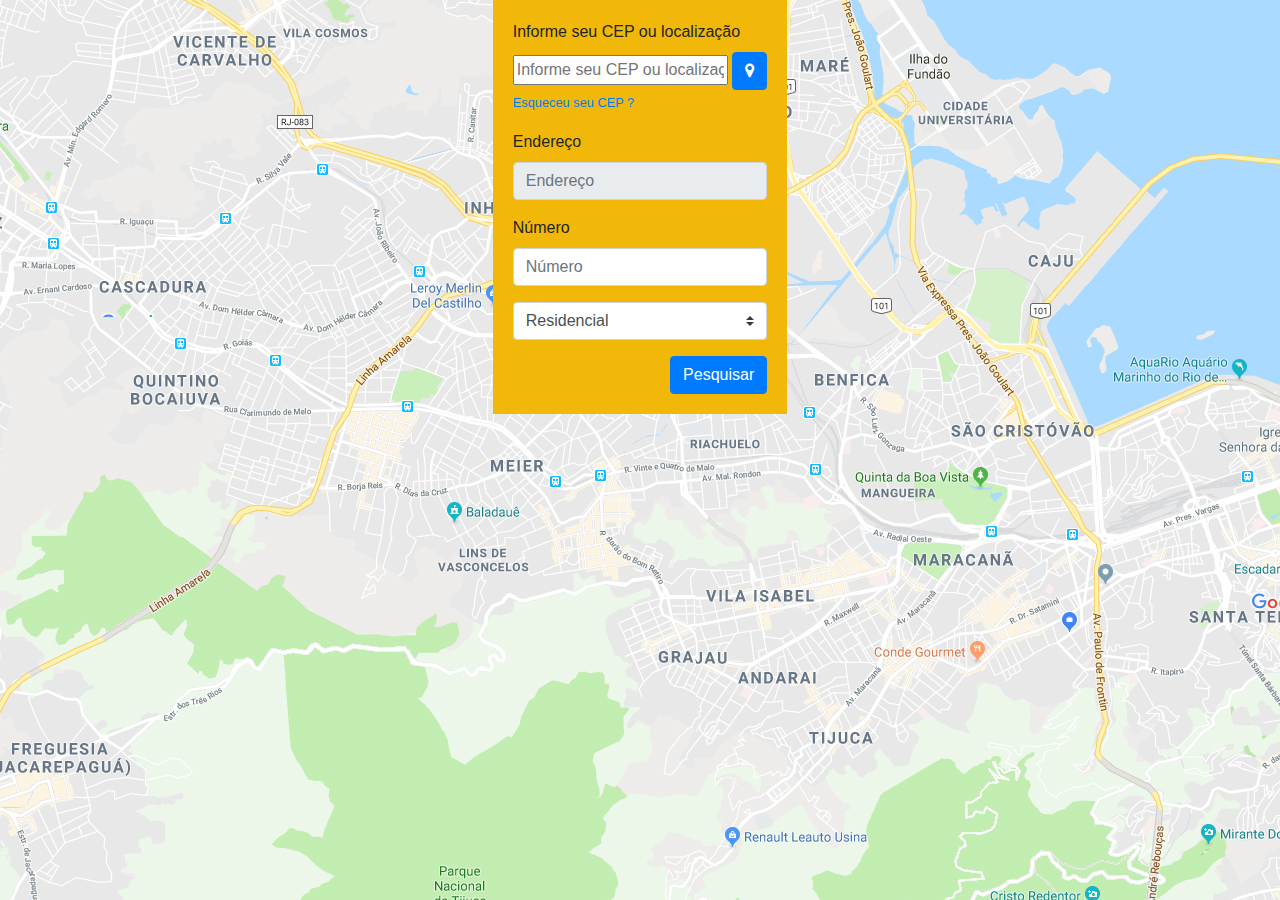
<file: hack_stefanini/index.html>
<!doctype html>
<html lang="pt-br">
  <head>
    <meta charset="utf-8">
    <meta name="viewport" content="width=device-width, initial-scale=1, shrink-to-fit=no">

    <link rel="stylesheet" href="css/bootstrap.min.css">
    <link rel="stylesheet" href="css/estilo.css">
    <link rel="stylesheet" href="css/font-awesome.min.css">

    <title>Home - Jah Internet</title>
  </head>
  <body id="content">

    <div class="container align-self-center">
      <div class="row">

        <form class="form-inicial mx-auto" action="comparar.html" method="GET">
          <label for="inputCepDiv">Informe seu CEP ou localização</label>
          <div class="form-group" id="inputCepDiv">
            <input type="text" id="inputCep" name="cep" placeholder="Informe seu CEP ou localização" />
            <button type="button" class="btn btn-primary" onclick="preencherCep();"><i class="fa fa-map-marker" aria-hidden="true"></i></button>
            <p><small><a href="#" data-toggle="modal" data-target="#exampleModal"> Esqueceu seu CEP ?</a></small> 
          </div>

          <div class="form-group">
            <label for="endereco">Endereço</label>
            <input type="text" class="form-control" id="endereco" name="endereco" placeholder="Endereço" disabled>
          </div>
          <div class="form-group">
            <label for="numero">Número</label>
            <input type="text" class="form-control" id="numero" name="numero" placeholder="Número">
          </div>

          <div class="form-group">
            <select class="custom-select">
              <option value="Residencial">Residencial</option>
              <option value="Empresarial">Empresarial</option>
            </select>
          </div>

          <button type="submit" class="btn btn-primary float-right">Pesquisar</button>
        </form>

      </div>
    </div>

    <!-- Modal -->
    <div class="modal fade" id="exampleModal" tabindex="-1" role="dialog" aria-labelledby="exampleModalLabel" aria-hidden="true">
      <div class="modal-dialog" role="document">
        <div class="modal-content">
          <div class="modal-header">
            <h5 class="modal-title" id="exampleModalLabel">Esqueceu seu CEP ?</h5>
            <button type="button" class="close" data-dismiss="modal" aria-label="Close">
              <span aria-hidden="true">&times;</span>
            </button>
          </div>

          <div class="modal-body">
            <div class="container-fluid">
              <label for="buscaEndereco">Digite seu endereço</label>
              <div class="row" id="buscaEndereco">
                <div class="col">
                  <input type="text" id="buscaEnderecoInput" placeholder="Digite seu endereço" class="form-control"/>
                </div>
                <div class="col">
                  <button type="button" class="btn btn-primary" onclick="buscaEndereco();">Buscar</button>
                </div>
              </div>
            </div>
            </p>

            <div class="container-fluid">
              <div class="form-group">
                <select class="custom-select" id="selectRua" size="4"></select>
              </div>
            </div>
          </div>

          <div class="modal-footer">
            <button type="button" class="btn btn-secondary" data-dismiss="modal">Fechar</button>
            <button type="button" class="btn btn-primary" onclick="adicionarEndereco();" data-dismiss="modal">Achei!</button>
          </div>

        </div>
      </div>
    </div>

    <script src="js/jquery-3.2.1.slim.min.js"></script>
    <script src="https://cdnjs.cloudflare.com/ajax/libs/popper.js/1.12.9/umd/popper.min.js" integrity="sha384-ApNbgh9B+Y1QKtv3Rn7W3mgPxhU9K/ScQsAP7hUibX39j7fakFPskvXusvfa0b4Q" crossorigin="anonymous"></script>
    <script src="js/bootstrap.min.js"></script>
    <script src="js/functions.js"></script>


  </body>
</html>
</file>
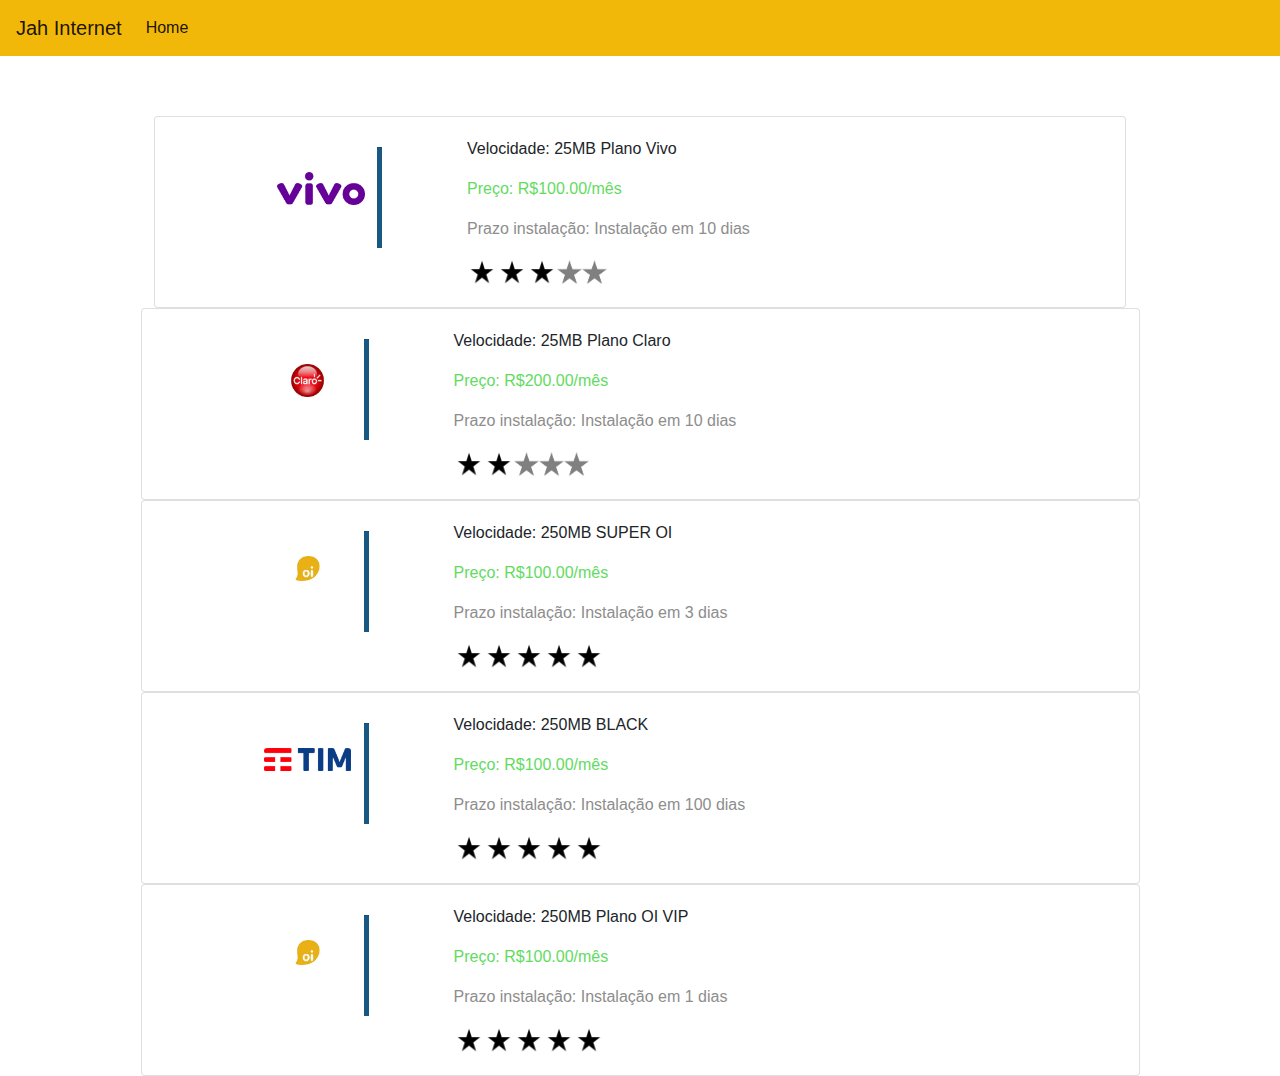
<file: hack_stefanini/comparar.html>
<!doctype html>
<html lang="pt-br">
  <head>
    <meta charset="utf-8">
    <meta name="viewport" content="width=device-width, initial-scale=1, shrink-to-fit=no">

    <link rel="stylesheet" href="css/bootstrap.min.css">
    <link rel="stylesheet" href="css/estilo.css">
    <link rel="stylesheet" href="css/font-awesome.min.css">

    <title>Comparar - Jah Internet</title>
  </head>
  <body>

<nav class="navbar navbar-expand-lg navbar-light colorNav">
  <a class="navbar-brand" href="#">Jah Internet</a>
  <button class="navbar-toggler" type="button" data-toggle="collapse" data-target="#navbarSupportedContent" aria-controls="navbarSupportedContent" aria-expanded="false" aria-label="Toggle navigation">
    <span class="navbar-toggler-icon"></span>
  </button>

  <div class="collapse navbar-collapse" id="navbarSupportedContent">
    <ul class="navbar-nav mr-auto">
      <li class="nav-item active">
        <a class="nav-link" href="index.html">Home <span class="sr-only">(current)</span></a>
      </li>
    </ul>
  </div>
</nav>

    <div class="container comprarContainer" id="comprarContainer">
      
      <!--<div class="card mx-auto" style="width: 90%;" >

          <div class="card-body">
            <div class="float-left">
              <img class="card-img-top imagem" src="img/logos/vivo.png">
              <div class="float-right d-none d-md-block d-lg-block d-xl-block d-sm-none d-xs-none">
                <hr class="barra float-left">
              </div>
            </div>

            <p class="card-text velovicade">Velocidade: 35MB Residencial</p>
            <p class="card-text preco">Preço: R$70,00/mês</p>
            <p class="card-text prazo">Prazo instalação: Instalação em 2 dias</p>
            <p class="card-text">
              <img src="img/estrelaAcesa.png" style="width: 30px">
              <img src="img/estrelaAcesa.png" style="width: 30px">
              <img src="img/estrelaApagada.png" style="width: 25px">
              <img src="img/estrelaApagada.png" style="width: 25px">
              <img src="img/estrelaApagada.png" style="width: 25px">
            </p>
          </div>

      </div>-->

    </div>


    <script src="js/jquery-3.2.1.min.js"></script>
    <script src="https://cdnjs.cloudflare.com/ajax/libs/popper.js/1.12.9/umd/popper.min.js" integrity="sha384-ApNbgh9B+Y1QKtv3Rn7W3mgPxhU9K/ScQsAP7hUibX39j7fakFPskvXusvfa0b4Q" crossorigin="anonymous"></script>
    <script src="js/bootstrap.min.js"></script>
    <script src="js/functions.js"></script>

    <script type="text/javascript">
      function adicionandoEmpresas(data){
        var caminhoEstrelaAcesa = '<img src="img/estrelaAcesa.png" style="width: 30px">';
        var caminhoEstrelaApagada = '<img src="img/estrelaApagada.png" style="width: 25px">';

        var divAdicionar = document.getElementById('comprarContainer');

        var div ='<div class="container comprarContainer" id="comprarContainer">';
        for(i=0; i<data.length; i++){

          div += '<div class="card mx-auto" style="width: 90%;" > <div class="card-body" ><div class="float-left"><img class="card-img-top imagem" src="'+data[i].pathLogo+'"> <div class="float-right d-none d-md-block d-lg-block d-xl-block d-sm-none d-xs-none"> <hr class="barra float-left"></div></div> <p class="card-text velovicade">Velocidade: '+data[i].larguraBanda+'MB '+data[i].nomeProduto+ '</p> <p class="card-text preco">Preço: R$'+data[i].preco+'/mês</p> <p class="card-text prazo">Prazo instalação: Instalação em '+data[i].prazo+' dias</p><p class="card-text">';
          var avaliacao = data[i].classificacao;
          for(j=0; j<5; j++){
            if(j< avaliacao){
              div+=caminhoEstrelaAcesa;
            }else{
              div+=caminhoEstrelaApagada;
            }
          }
          div += '</p></div></div></div>';  
        }
        console.log(div);
        divAdicionar.innerHTML = div; 
      }


$(document).ready(function(){
    $.getJSON("js/endereco.json", null, function (data) {
        adicionandoEmpresas(data);
      }
    )
});
    </script>

  </body>
</html>
</file>
<file: hack_stefanini/css/estilo.css>
.colorNav{
	background-color: #F2B809;
}

#content {
	background: url('../img/google_maps2.jpg') no-repeat white;
}

.form-inicial{
	padding: 20px;
	background-color: #F2B809;
}

.comprarContainer{
	padding-top: 30px;
}

.preco{
	color: #63db5f;
}

.prazo{
	color: #8d8d8d;
}

.imagem{
	width: 30%;
	margin-top: 35px;
	margin-left: 35%;
	padding-bottom: 20px;
}

.barra{
	width: 5px;
	height: 100px;
	background-color: #195883;
	margin-left: -90px;
	margin-top: 10px;
}
</file>
